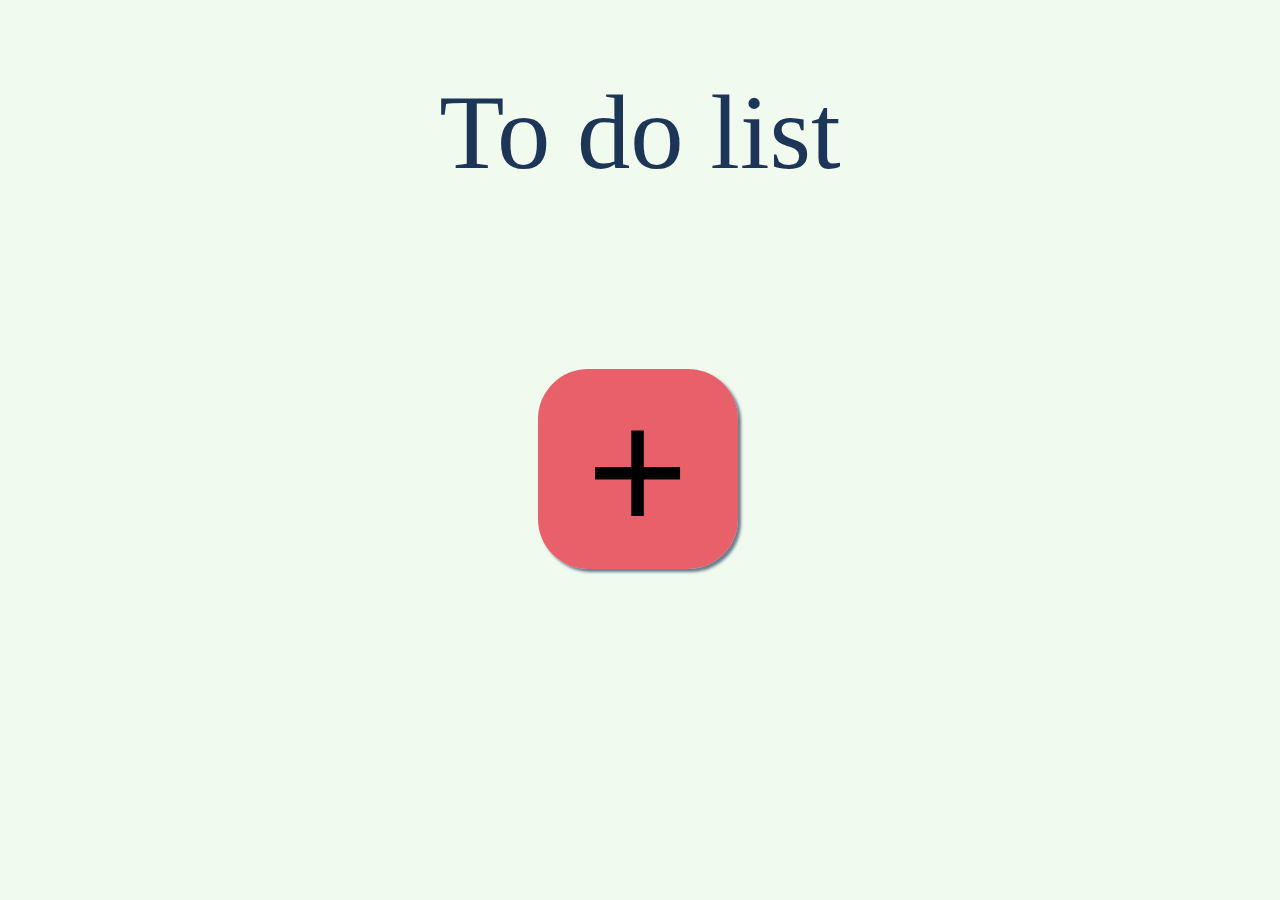
<file: index.html>
<!DOCTYPE html>
<html lang="en">
<head>
    <meta charset="UTF-8">
    <meta http-equiv="X-UA-Compatible" content="IE=edge">
    <meta name="viewport" content="width=device-width, initial-scale=1.0">
    <link rel="shortcut icon" href="To_do_list.ico" type="image/x-icon">
    <link rel="stylesheet" href="To_do_list.css">
    <title>To Do</title>
</head>
<body>
    <h1>To do list</h1>

    <section>
        <div id="div1"></div>
        <button onclick="clicar()">+</button><!--como permitir que posssa cliclar no botão e não só no + para entra em uma próxima página?-->
        
    </section>
    
</body>
<script src="script.js" defer></script>
</html>
</file>
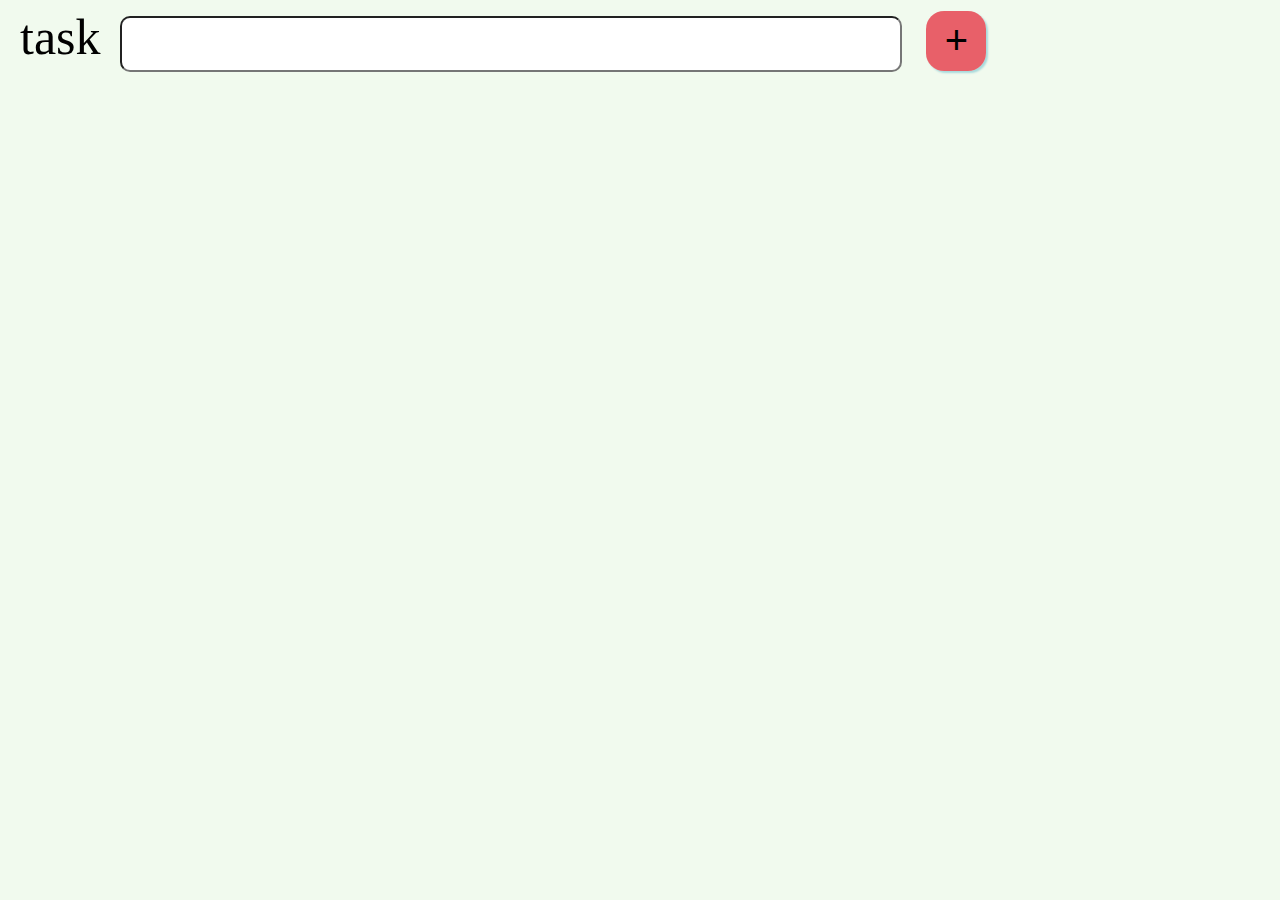
<file: tasks.html>
<!DOCTYPE html>
<html lang="en">
<head>
    <meta charset="UTF-8">
    <meta http-equiv="X-UA-Compatible" content="IE=edge">
    <meta name="viewport" content="width=device-width, initial-scale=1.0">
    <link rel="shortcut icon" href="To_do_list.ico" type="image/x-icon">
    <link rel="stylesheet" href="tasks.css">
    <title>To Do list</title>
</head>
<body>
    <div id="div1">
    <label for task id="labeltext"> task</label>
    <input type="text"  name="digite sua tarefa" id="task">
    <button id="add" onclick="adicionar()">+</button>

    <main class="container">
        <ol id="activities" type="none"></ol>
    </main>
     
    </div>


    
</body>
<script src="script.js"></script>
</html>
</file>
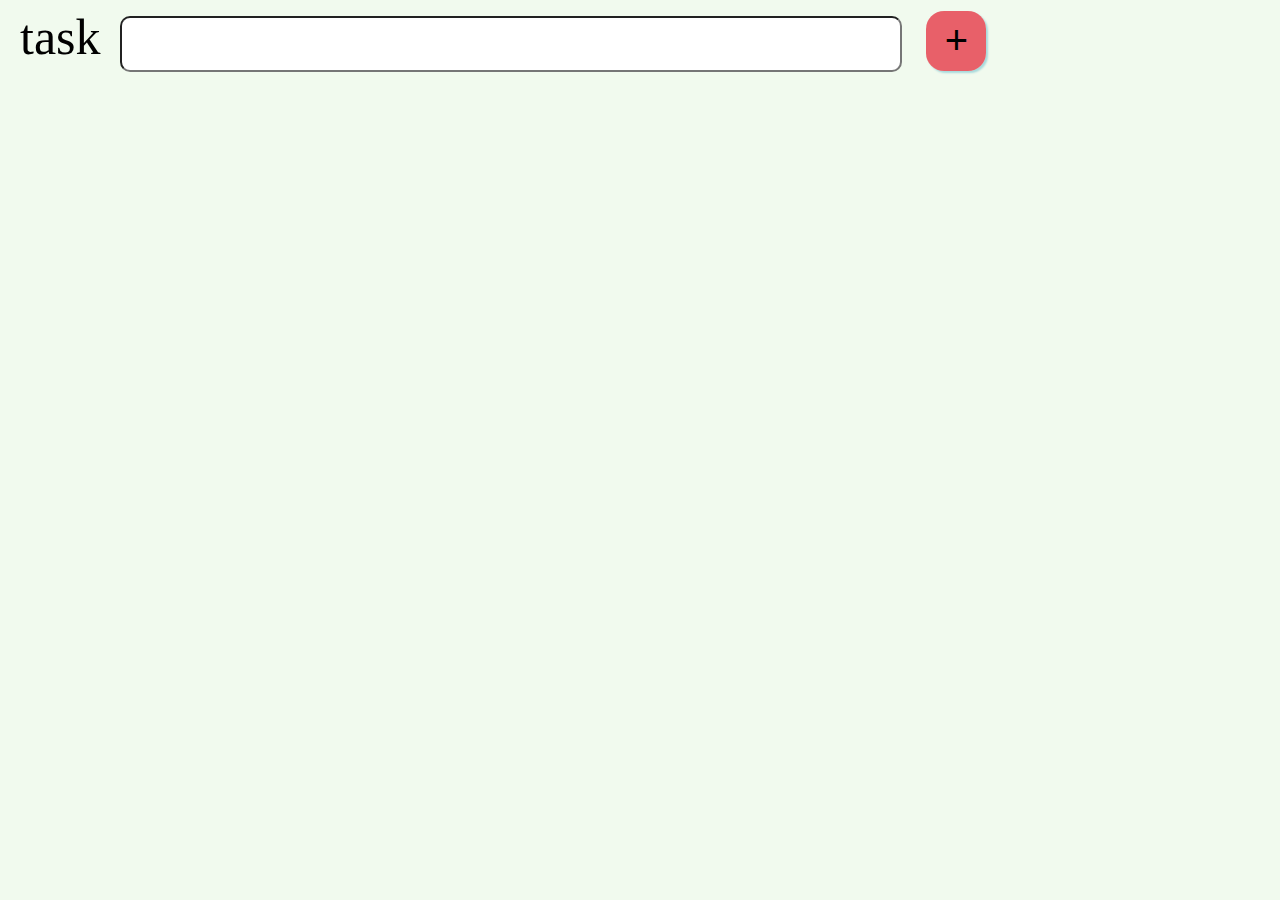
<file: to-do-list/tasks.html>
<!DOCTYPE html>
<html lang="en">
<head>
    <meta charset="UTF-8">
    <meta http-equiv="X-UA-Compatible" content="IE=edge">
    <meta name="viewport" content="width=device-width, initial-scale=1.0">
    <link rel="shortcut icon" href="To_do_list.ico" type="image/x-icon">
    <link rel="stylesheet" href="tasks.css">
    <title>To Do list</title>
</head>
<body>
    <div id="div1">
    <label for task id="labeltext"> task</label>
    <input type="text"  name="digite sua tarefa" id="task">
    <button id="add" onclick="adicionar()">+</button>

    <main class="container">
        <ol id="activities" type="none"></ol>
    </main>
     
    </div>


    
</body>
<script src="script.js"></script>
</html>
</file>
<file: To_do_list.css>
h1{
 text-align: center;
 font: Normal 80pt Poiret One;
 color:#1D3557;
 
}
button{
    font-size: 175px;
    border:none;
    background-color:#e63947cc;
    position:absolute;
    top:  41%;
    left: 42%;
    transition: background-color 0.2s;
    border-radius: 25%;
    width:  200px;
    height: 200px;
    box-shadow: 3px 3px 3px #1d3557a2;
    
    
}
button:hover{
    outline-color: #1D3557;
    background-color: #d63340;
    transform: scale(1.15);
    transition: 0.3s;
    cursor: pointer;
}


body{
    background-color: #f1faee;


    
}
</file>
<file: tasks.css>
:root{
    --i-red:#e63947cc;
    --p-blue:#1d3557;
    --honeydew:#F1FAEE;
    --p-blue:#A8DADC;
    --c-blue:#457B9D;
    --brwon:#dcb6a8;
}


h1{
    text-align: center;
    font: Normal 2rem Poiret One;
    color:var(--honeydew);   
   }

   button#add{
    background-color:var(--i-red);
    border: none;
    border-radius: 30%;
    width: 60px;
    height: 60px;
    font-size: 40px;
    margin-left: 20px;
    box-shadow: 2px 2px 2px var(--p-blue);
   }

button#add:hover{

    background-color: var(--i-red);
    transform: 0.2s;

}

label#labeltext{
  font: normal 50px Poiret One;
  margin-left: 12px;
  margin-right: 15px;
}

input#task{
    position: absolute;
    width: 61.3%;
    height: 50px;
    padding: auto;
    font:normal 30px Poiret One;
    position: relative;
    border-radius: 10px;
    
}

body{
    background-color: var(--honeydew);
}
.checkbox{

    width:1.3rem;
    height: 1.3rem;
}
li{
    list-style-type:none ;
}
ol#task{
    list-style-type: none;
}
.container{
    justify-content: center;
    flex-direction: row-reverse;
    display: grid;
}

.activity{
    width: 80%;
    background-color: var(--p-blue);
    border-radius:0.8rem;
    margin: 1.2rem;
    padding: 1.2rem;
    font: normal 1.3rem Poiret One;
    
    
}
</file>
<file: to-do-list/tasks.css>
:root{
    --i-red:#e63947cc;
    --p-blue:#1d3557;
    --honeydew:#F1FAEE;
    --p-blue:#A8DADC;
    --c-blue:#457B9D;
    --brwon:#dcb6a8;
}


h1{
    text-align: center;
    font: Normal 2rem Poiret One;
    color:var(--honeydew);   
   }

   button#add{
    background-color:var(--i-red);
    border: none;
    border-radius: 30%;
    width: 60px;
    height: 60px;
    font-size: 40px;
    margin-left: 20px;
    box-shadow: 2px 2px 2px var(--p-blue);
   }

button#add:hover{

    background-color: var(--i-red);
    transform: 0.2s;

}

label#labeltext{
  font: normal 50px Poiret One;
  margin-left: 12px;
  margin-right: 15px;
}

input#task{
    position: absolute;
    width: 61.3%;
    height: 50px;
    padding: auto;
    font:normal 30px Poiret One;
    position: relative;
    border-radius: 10px;
    
}

body{
    background-color: var(--honeydew);
}
.checkbox{

    width:1.3rem;
    height: 1.3rem;
}
li{
    list-style-type:none ;
}
ol#task{
    list-style-type: none;
}
.container{
    justify-content: center;
    flex-direction: row-reverse;
    display: grid;
}

.activity{
    width: 80%;
    background-color: var(--p-blue);
    border-radius:0.8rem;
    margin: 1.2rem;
    padding: 1.2rem;
    font: normal 1.3rem Poiret One;
    
    
}
</file>
